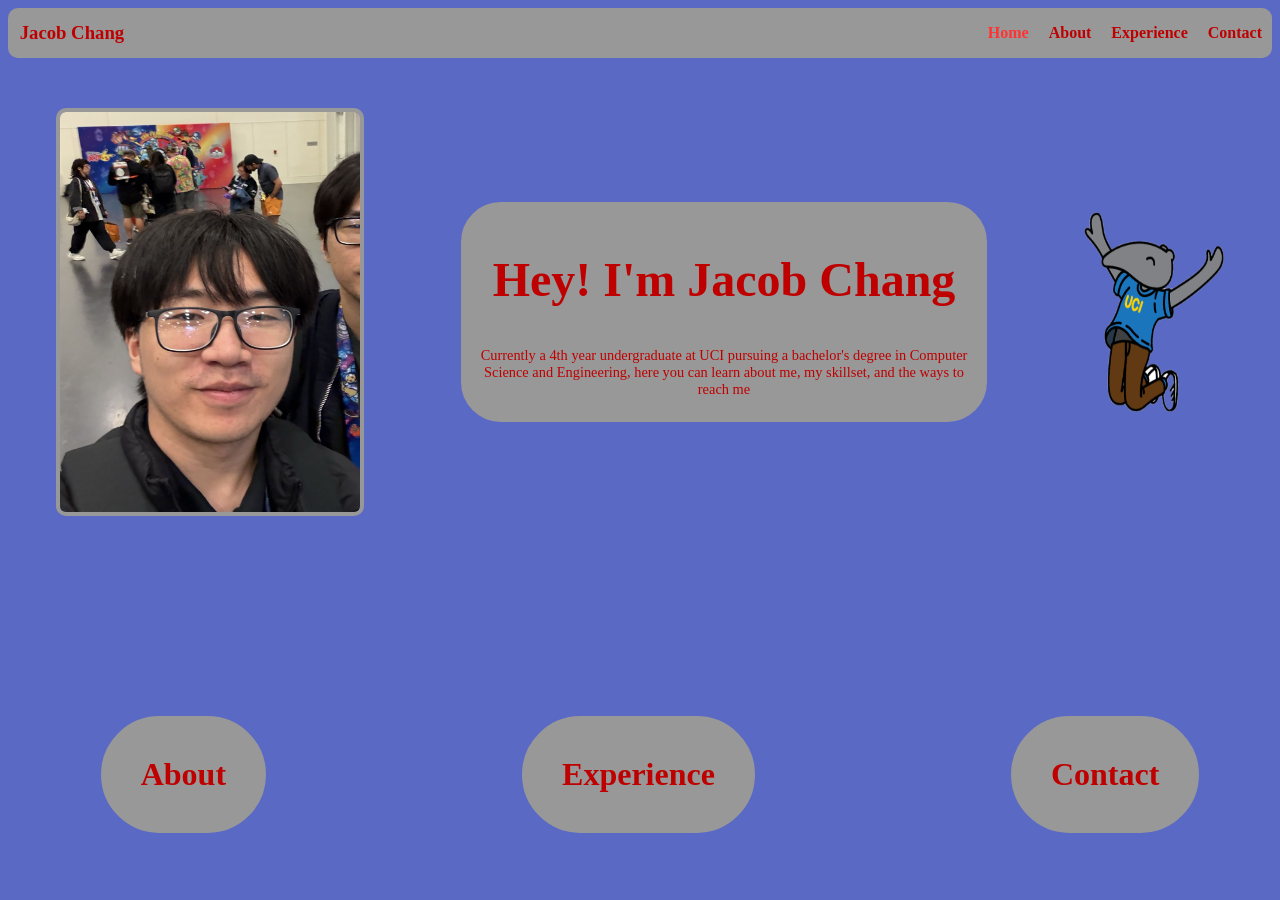
<file: index.html>
<!doctype html>
<html lang="en">

<!--
WRITTEN BY: Jacob Chang
EMAIL: jacoc10@uci.edu
-->

<head>
  <meta charset="utf-8">
  <meta name="author" content="Jacob Chang">
  <meta name="description" content="Home Page for Portfolio">
  <link rel="stylesheet" href="style.css">
  <title>Jacob Chang - Portfolio</title>
</head>
<body>
  <header>
    <h3>Jacob Chang</h3>
    <nav>  <!--navigation bar in the header, on every page-->
        <a href="index.html" class="nav-current">Home</a>
        <a href="about.html">About</a>
        <a href="experience.html">Experience</a>
        <a href="contact.html">Contact</a>
    </nav>
  </header>
  <section>
    <img src="selfie.png" alt="Selfie of Jacob Chang (left of the photo) at Pokemon World's Convention" class = "selfie">
    <div class = 'text-box'>  <!--text box for text on the page, may be used for other content as well. Primary use for background box encasing text-->
    <h1>Hey! I'm Jacob Chang</h1>
      <p class = 'minitext'>
        Currently a 4th year undergraduate at UCI pursuing a bachelor's degree in Computer Science and Engineering, here you can learn about me, my skillset, and the ways to reach me
      </p>
    </div>
    <img src="anteater.png" alt="UCI Anteater student" class = "logo">
  </section>
  <footer>
    <nav class = "footer-nav">  <!--Navigation Hub in the footer, excludes home which is current page-->
        <a href="about.html">About</a>
        <a href="experience.html">Experience</a>
        <a href="contact.html">Contact</a>
    </nav>
  </footer>
</body>
</html>
</file>
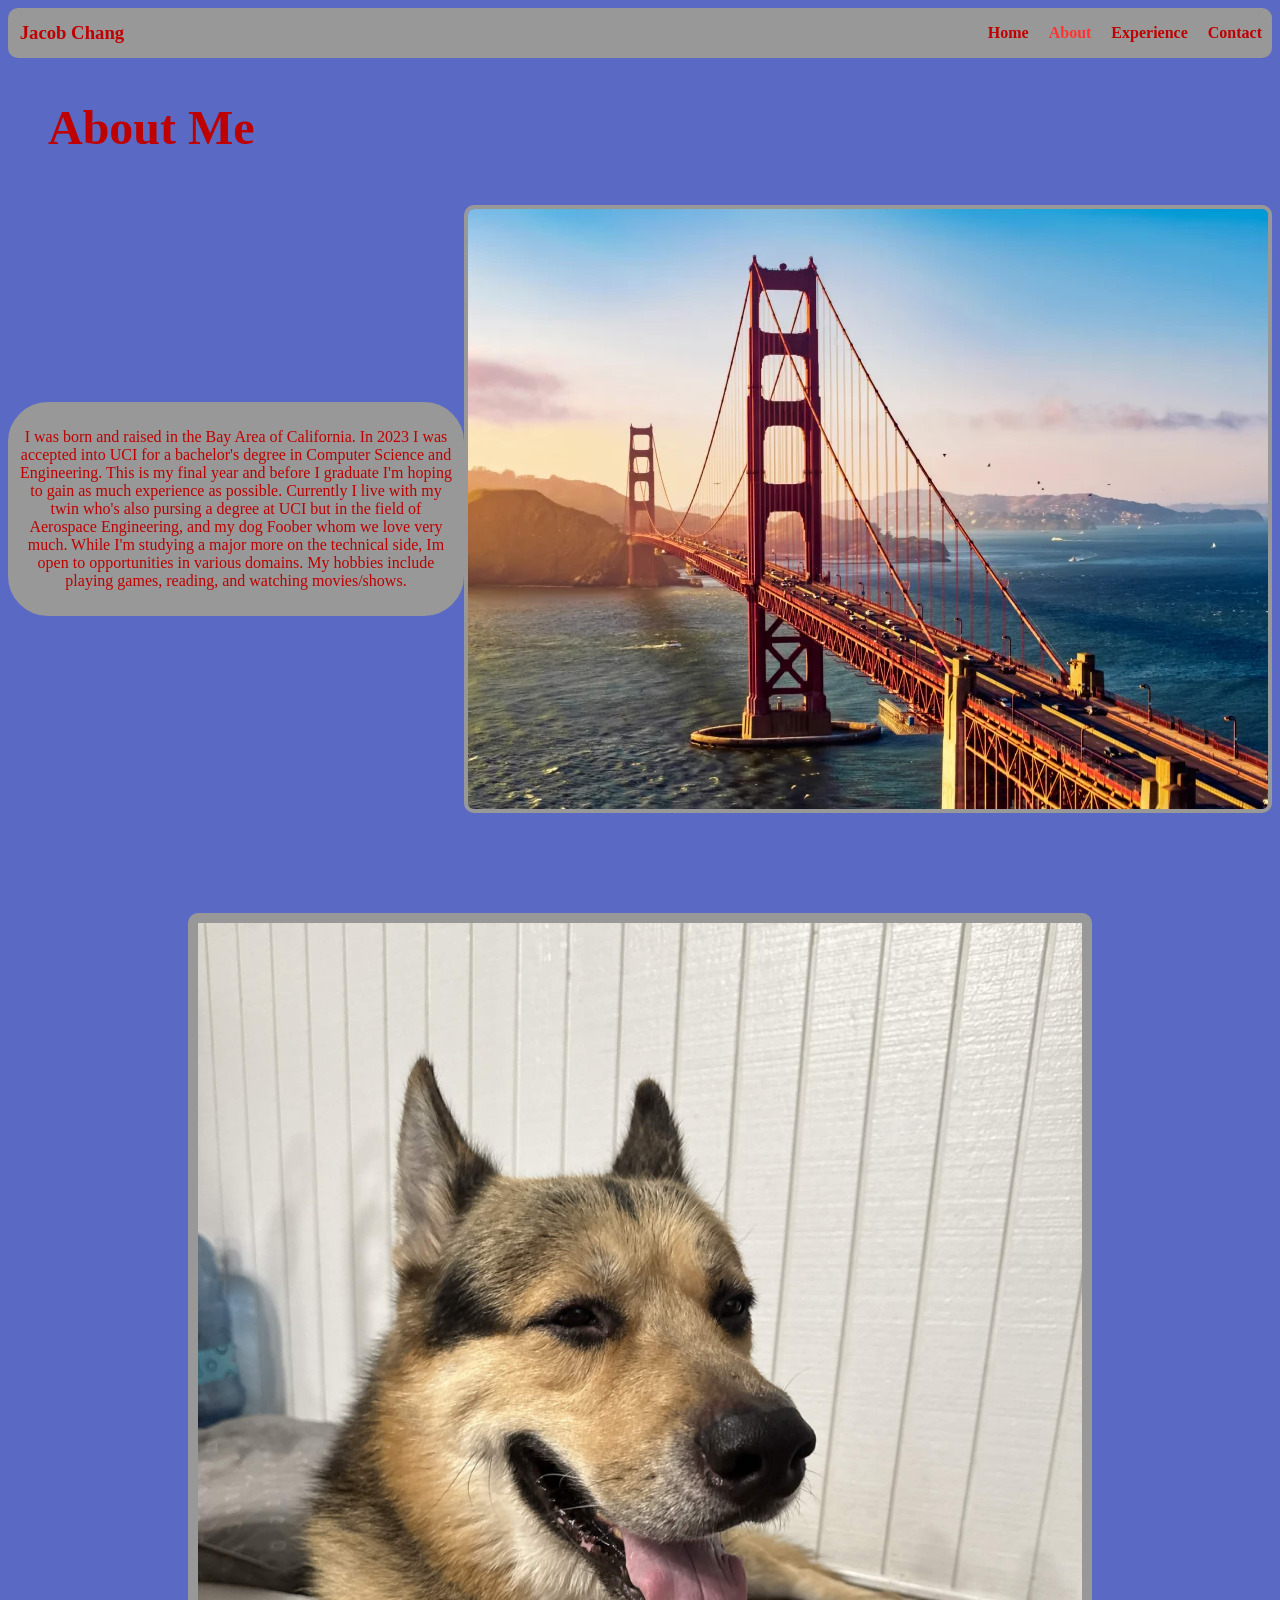
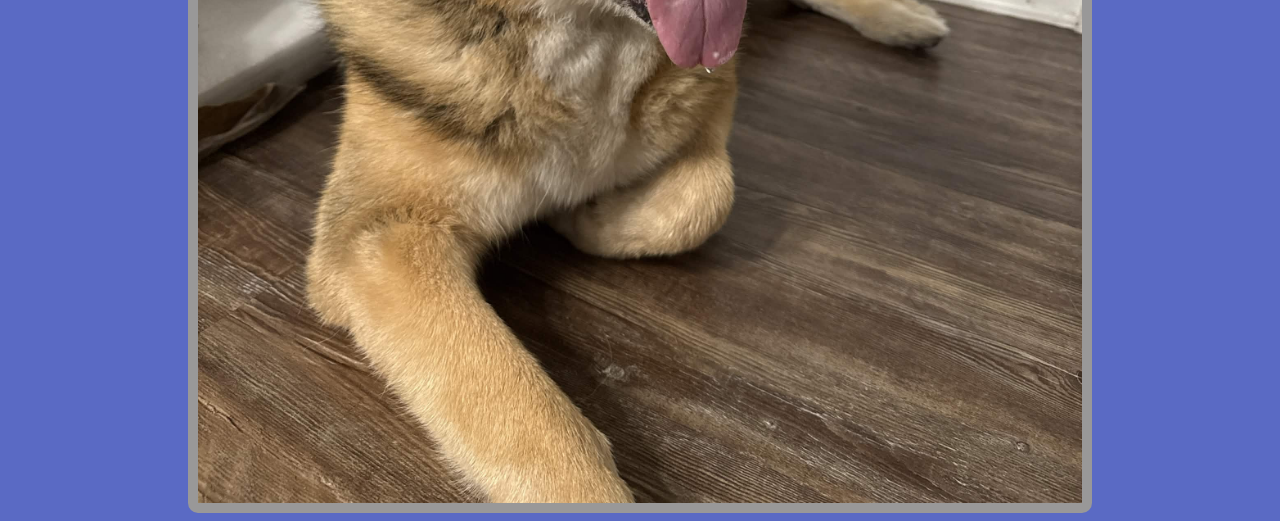
<file: about.html>
<!doctype html>
<html lang="en">

<!--
WRITTEN BY: Jacob Chang
EMAIL: jacoc10@uci.edu
-->

<head>
  <meta charset="utf-8">
  <meta name="author" content="Jacob Chang">
  <meta name="description" content="About Page for Portfolio">
  <link rel="stylesheet" href="style.css">
  <title>Jacob Chang - About</title>
</head>
<body>
  <header>
    <h3>Jacob Chang</h3>
    <nav>  <!--navigation bar in the header, on every page-->
        <a href="index.html">Home</a>
        <a href="about.html" class="nav-current">About</a>
        <a href="experience.html">Experience</a>
        <a href="contact.html">Contact</a>
    </nav>
  </header>
  <div class="title"> <!--title class for the page title, may be used for other titles as well-->
    <h1>About Me</h1>
  </div>
  <section>
    <div class="text-box">
      <p>
        I was born and raised in the Bay Area of California. In 2023 I was accepted into UCI for a bachelor's degree in Computer Science and Engineering. 
        This is my final year and before I graduate I'm hoping to gain as much experience as possible. Currently I live with my twin who's also pursing
        a degree at UCI but in the field of Aerospace Engineering, and my dog Foober whom we love very much. While I'm studying a major more on the technical side,
        Im open to opportunities in various domains. My hobbies include playing games, reading, and watching movies/shows. 
      </p>
    </div>
    <img src="goldengatebridge.webp" alt="Golden Gate Bridge in San Francisco, California" class="photo">
  </section>
  <footer>  
    <img src="foober.jpg" alt="Image of Foober, my dog" class="dog">
  </footer>
</html>
</file>
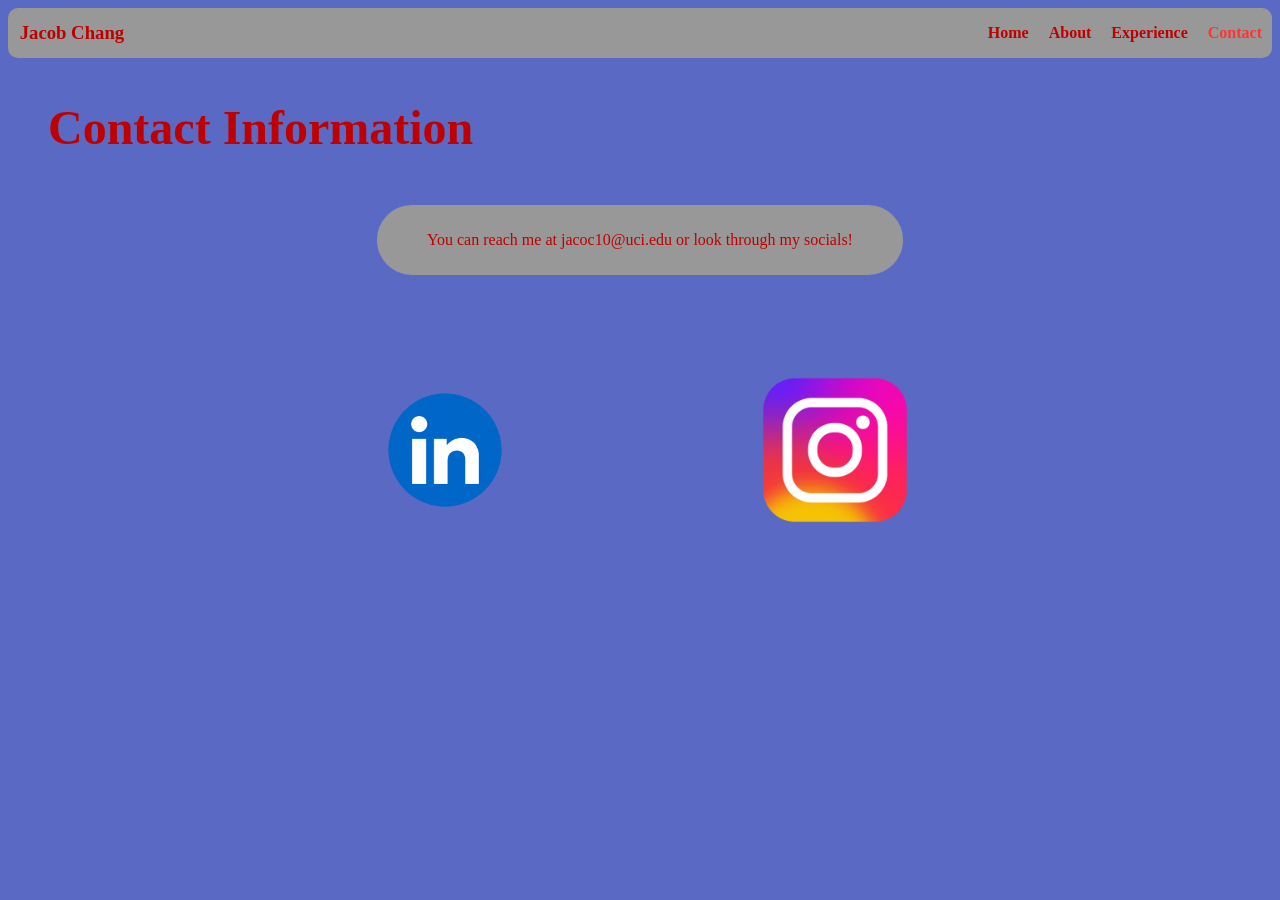
<file: contact.html>
<!doctype html>
<html lang="en">

<!--
WRITTEN BY: Jacob Chang
EMAIL: jacoc10@uci.edu
-->

<head>
  <meta charset="utf-8">
  <meta name="author" content="Jacob Chang">
  <meta name="description" content="Contact Page for Portfolio">
  <link rel="stylesheet" href="style.css">
  <title>Jacob Chang - Contact</title>
</head>
<body>
  <header>
    <h3>Jacob Chang</h3>
    <nav>  <!--navigation bar in the header, on every page-->
        <a href="index.html">Home</a>
        <a href="about.html">About</a>
        <a href="experience.html">Experience</a>
        <a href="contact.html" class="nav-current">Contact</a>
    </nav>
  </header>
  <div class="title">
    <h1>Contact Information</h1>
  </div>
  <section>
    <div class="text-box">
        <p>You can reach me at jacoc10@uci.edu or look through my socials!</p>
    </div>
  </section>
  <footer class="footer-contact">
    <a href="https://www.linkedin.com/in/jacob-chang-807000443">
      <img src="linkedicon.webp" alt="LinkedIn Icon" class="icon">
    </a>
    <a href="https://instagram.com/_jacob_chang?rpxt=MTJuYTI5cGQ4OWdwMw%3D%3D&utm_source=qr">
      <img src="instagramicon.png" alt="Instagram Icon" class="icon">
    </a>
  </footer>
</body>
</html>
</file>
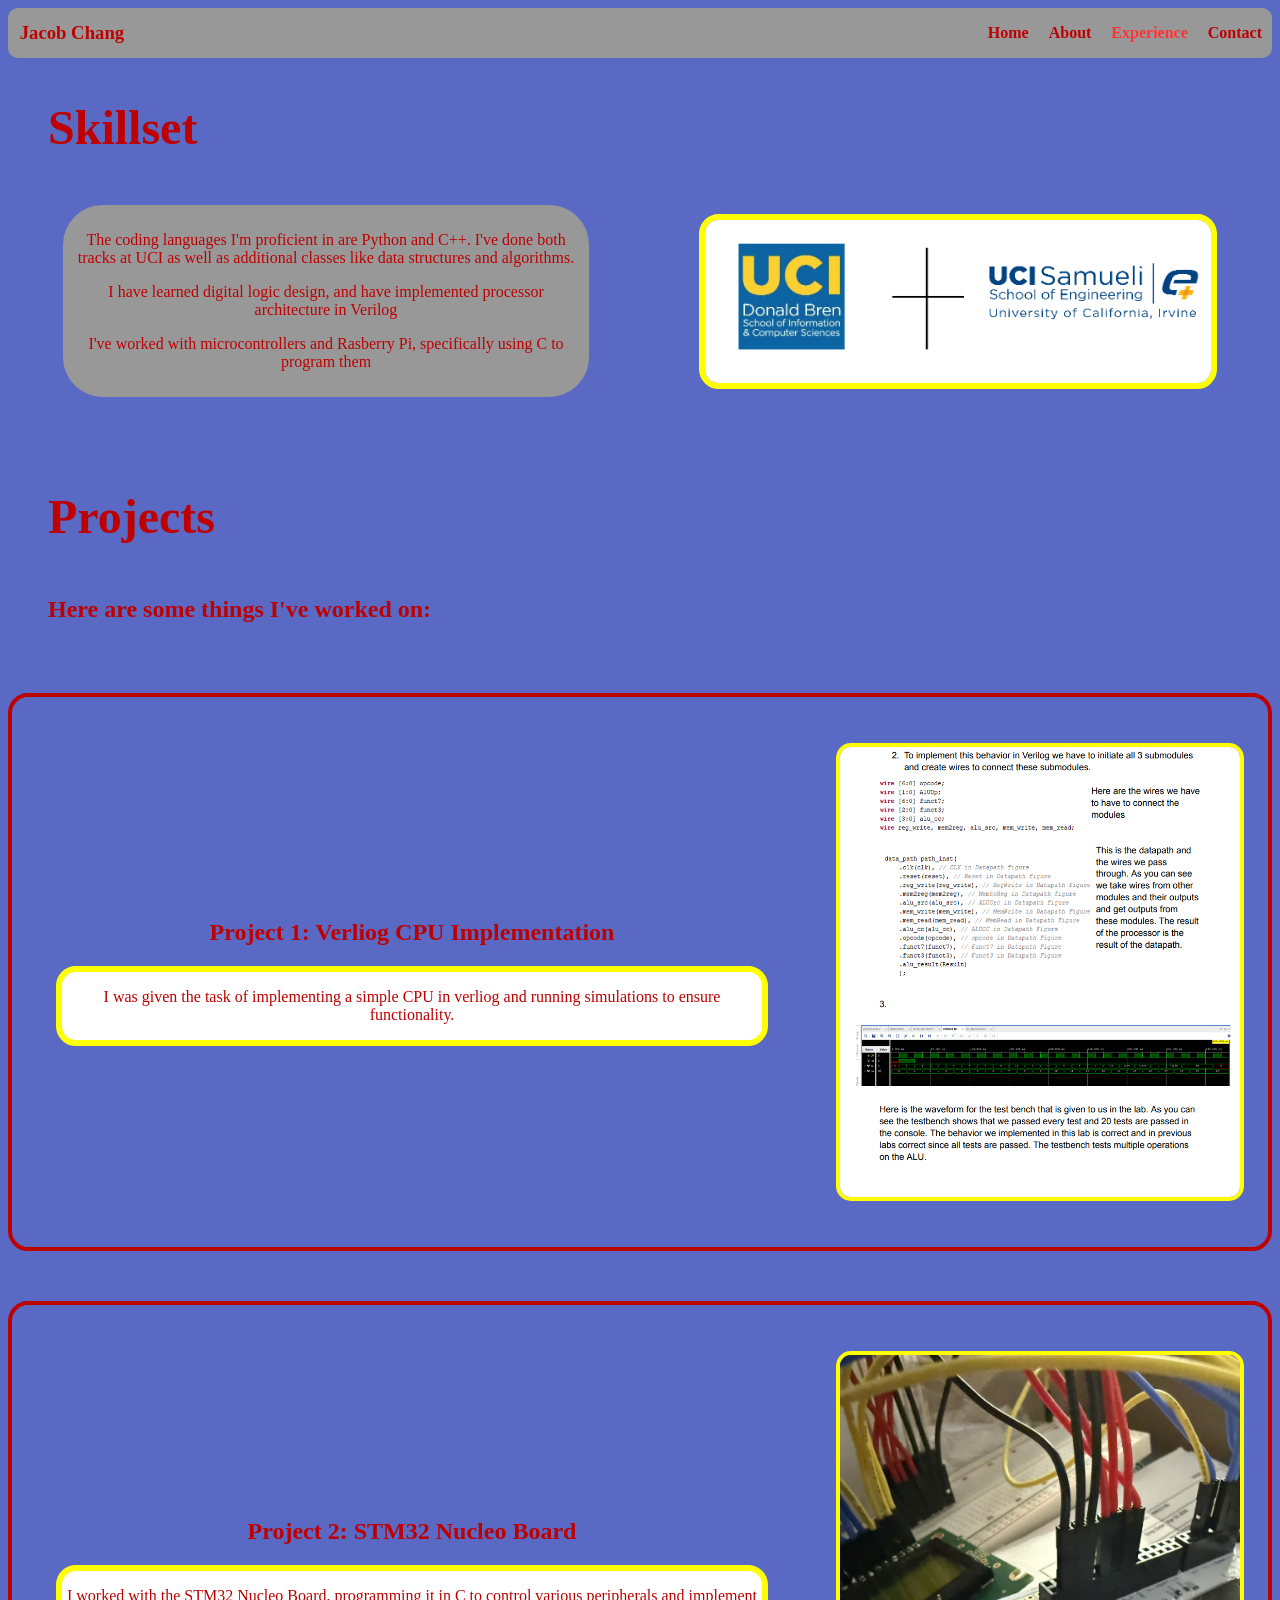
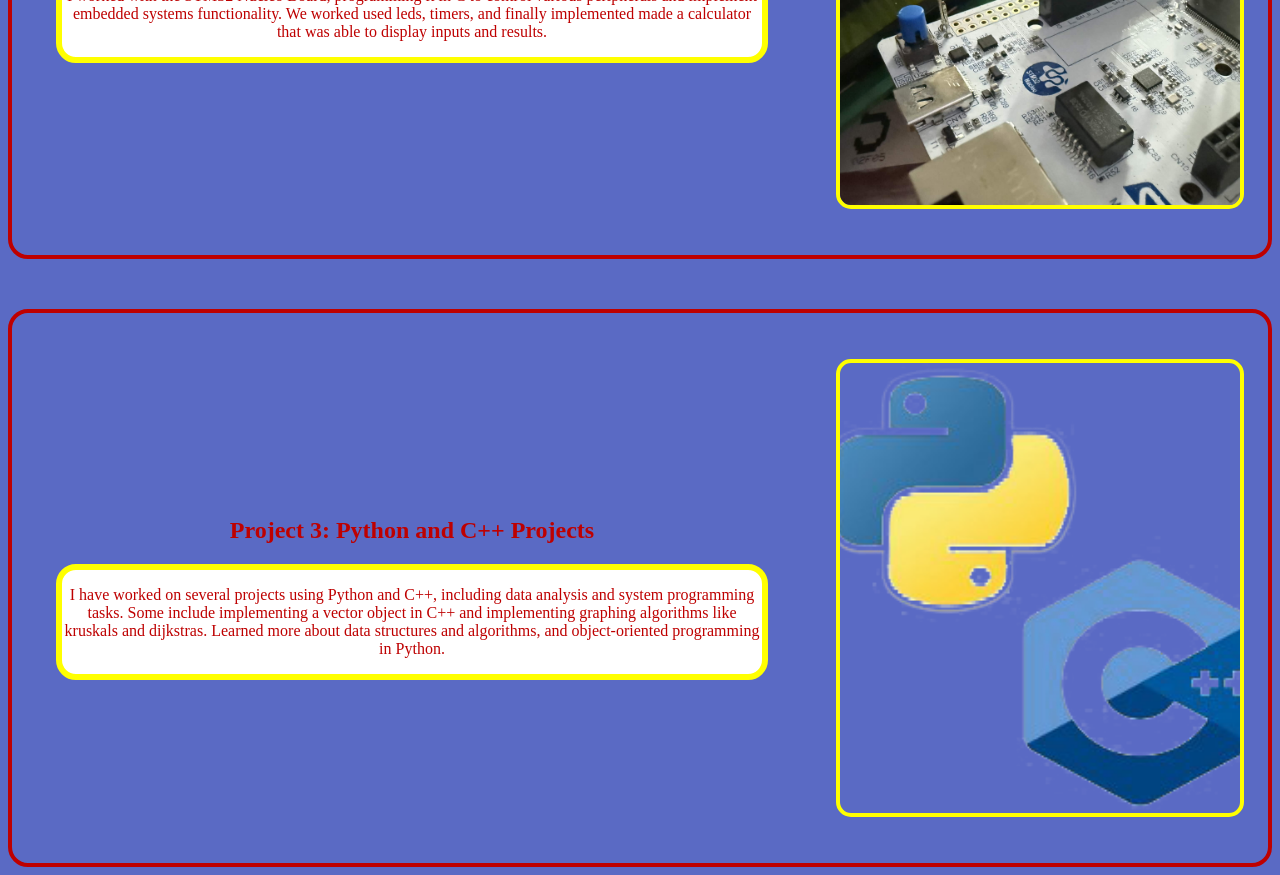
<file: experience.html>
<!doctype html>
<html lang="en">

<!--
WRITTEN BY: Jacob Chang
EMAIL: jacoc10@uci.edu
-->

<head>
  <meta charset="utf-8">
  <meta name="author" content="Jacob Chang">
  <meta name="description" content="Experience Page for Portfolio">
  <link rel="stylesheet" href="style.css">
  <title>Jacob Chang - Experience</title>
</head>
<body>
  <header>
    <h3>Jacob Chang</h3>
    <nav>  <!--navigation bar in the header, on every page-->
        <a href="index.html">Home</a>
        <a href="about.html">About</a>
        <a href="experience.html" class="nav-current">Experience</a>
        <a href="contact.html">Contact</a>
    </nav>
  </header>
  <div class="title"><h1>Skillset</h1></div>
  <section>
    <div class="text-box">
      <p>The coding languages I'm proficient in are Python and C++. I've done both tracks at UCI as well as additional classes like data structures and algorithms.</p>
      <p>I have learned digital logic design, and have implemented processor architecture in Verilog</p>
      <p>I've worked with microcontrollers and Rasberry Pi, specifically using C to program them</p>
    </div>
    <img src="ucischools.png" alt="UCI School logos" class="schools">
  </section>
  <div style="height: 50px;"></div>
  <div class="title">
    <h1>Projects</h1>
    <h2>Here are some things I've worked on:</h2>
  </div>
  <section class="expsection">  <!--needed a seperate class to seperate these projects from another-->
    <div class="stack"> <!--stack class, stacking a project title on-top description-->
      <h2>Project 1: Verliog CPU Implementation</h2>
      <div class="text-exp">
        <p>
          I was given the task of implementing a simple CPU in verliog and running simulations to ensure functionality.
        </p>
      </div>
    </div>
    <img src="verilog.png" alt="Screenshot of lab report, work done in verliog for cpu implementation" class="project">
  </section>
  <section class="expsection">
    <div class="stack">
      <h2>Project 2: STM32 Nucleo Board</h2>
      <div class="text-exp">
        <p>
          I worked with the STM32 Nucleo Board, programming it in C to control various peripherals and implement embedded systems functionality.
          We worked used leds, timers, and finally implemented made a calculator that was able to display inputs and results.
        </p>
      </div>
    </div>
    <img src="microcontroller.jpg" alt="picture of microcontroller calculator project" class="project">
  </section>
  <section class="expsection">
    <div class="stack">
      <h2>Project 3: Python and C++ Projects</h2>
      <div class="text-exp">
        <p>
          I have worked on several projects using Python and C++, including data analysis and system programming tasks. 
          Some include implementing a vector object in C++ and implementing graphing algorithms like kruskals and dijkstras. Learned
          more about data structures and algorithms, and object-oriented programming in Python.
        </p>
      </div>
    </div>
    <img src="codelang.png" alt="Python and C++ logo" class="project">
  </section>
</body>
</html>
</file>
<file: style.css>
h3 {
    padding-left: 0.625em;
}

h1 {
    font-size: 3em;
}

h2 {
    display: inline-block;
    text-align: center;
}

/* Used 3 sized headings, All needed to emphasize something on a page. text color specified and inherited from body*/
nav {
    display: flex;
    margin-left: 1.25em;
    font-weight: bold;
    padding-right: 0.625em;
    gap: 1.25em;
}

body {
    background-color: #5a6ac4;
    font-family: "Bitter", Georgia;
    color: rgb(190, 0, 0);
}

/*Tried using google font, only works with Georgia its failsafe font*/

header {
    display: flex;
    background-color: rgb(153, 152, 152);
    justify-content: space-between;
    align-items: center;
    border-radius: 0.625em;
    width: 100%;
    height: 3.125em;
}

/* Builds the navigation bar in the header, on every page */

a {
    color: inherit;
    text-decoration: none;
}

/* Gets rid of underline and changes color to red */

.selfie {
    border-radius: 0.625em;
    width: 18.75em;
    height: 25em;
    object-fit: fill;
    border: 0.25em solid rgb(153, 152, 152);
}

.logo {
    display: flex;
    border-radius: 0.625em;
    width: 8.75em;
    height: 12.5em;
    object-fit: fill;
    object-position: bottom left;
}

.text-box {
    text-align: center;
    display: inline-block;
    background-color: rgb(153, 152, 152);
    border-radius: 2.5em;
    width: 40%;
    border: 0.625em solid rgb(153, 152, 152);
}

/* A background box for text */

section {
    display: flex;
    justify-content: space-around;
    align-items: center;
    margin-top: 3.125em;
}
/* sections to seperate out parts of a page */

.minitext {
    font-size: .9em;
    color: rgb(190, 0, 0);
}

.footer-nav {
    margin-top: 6.25em;
    justify-content: center;
    gap: 8em;
    font-size: 2em;
    border-radius: 0.625em;
}

.footer-nav a {
    background-color: rgb(153, 152, 152);
    padding: 0.625em;
    border-radius: 1.875em;
    border: 0.625em solid rgb(153, 152, 152);
}

/* Big boxes for a navigation hub for the home page */

a:hover {
    color: yellow;
}

/* changes color when hovered on a different page link */

.nav-current {
    color: rgb(255, 51, 51);
}

/* slightly different color for a page a user is currently on */

.photo {
    border-radius: 0.625em;
    border: 0.25em solid rgb(153, 152, 152);
    object-fit: cover;
}

.dog {
    display: block;
    margin:auto;
    border-radius: 0.625em;
    border: 0.625em solid rgb(153, 152, 152);
    object-fit: cover;
    margin-top: 6.25em;
    max-height: 70%;
    max-width: 70%;
}

.footer-contact {
    display:flex;
    margin-top: 6.25em;
    justify-content: center;
    gap: 15em;
    border-radius: 0.625em;
}

/* Footer for two icons, clickable, brings to different websites */

.icon {
    width: 9.375em;
    height: 9.375em;
}

.icon:hover {
   opacity: 0.5;
}

/* lowers opacity of icon when hovered over */

.project {
    border-radius: 0.9375em;
    border: 0.25em solid yellow;
    object-fit: cover;
    width: 25em;
    height: 28.125em;
}

.stack {
    display: flex;
    flex-direction: column;
    justify-content: center;
    margin: 1.25em;
}

/* stacks title on top of box */

.title {
    padding-top: 0.625em;
    padding-left: 2.5em;
}

/* slightly moves title to the right, to avoid being on the left edge */

.text-exp {
    text-align: center;
    background-color: white;
    border-radius: 1.25em;
    border: 0.4em solid yellow;
    max-width: 43.75em;
}

/* different style of textbox just for experience section */

.expsection {
    border: 0.3em solid rgb(190, 0, 0);
    border-radius: 1.25em;
    height: 34.375em;
}

/* Made to seperate each project on experience page from one another */

.schools {
    display: flex;
    flex-direction: row;
    border-radius: 1.25em;
    border: 0.4em solid yellow;
    max-width: 40%
}
</file>
